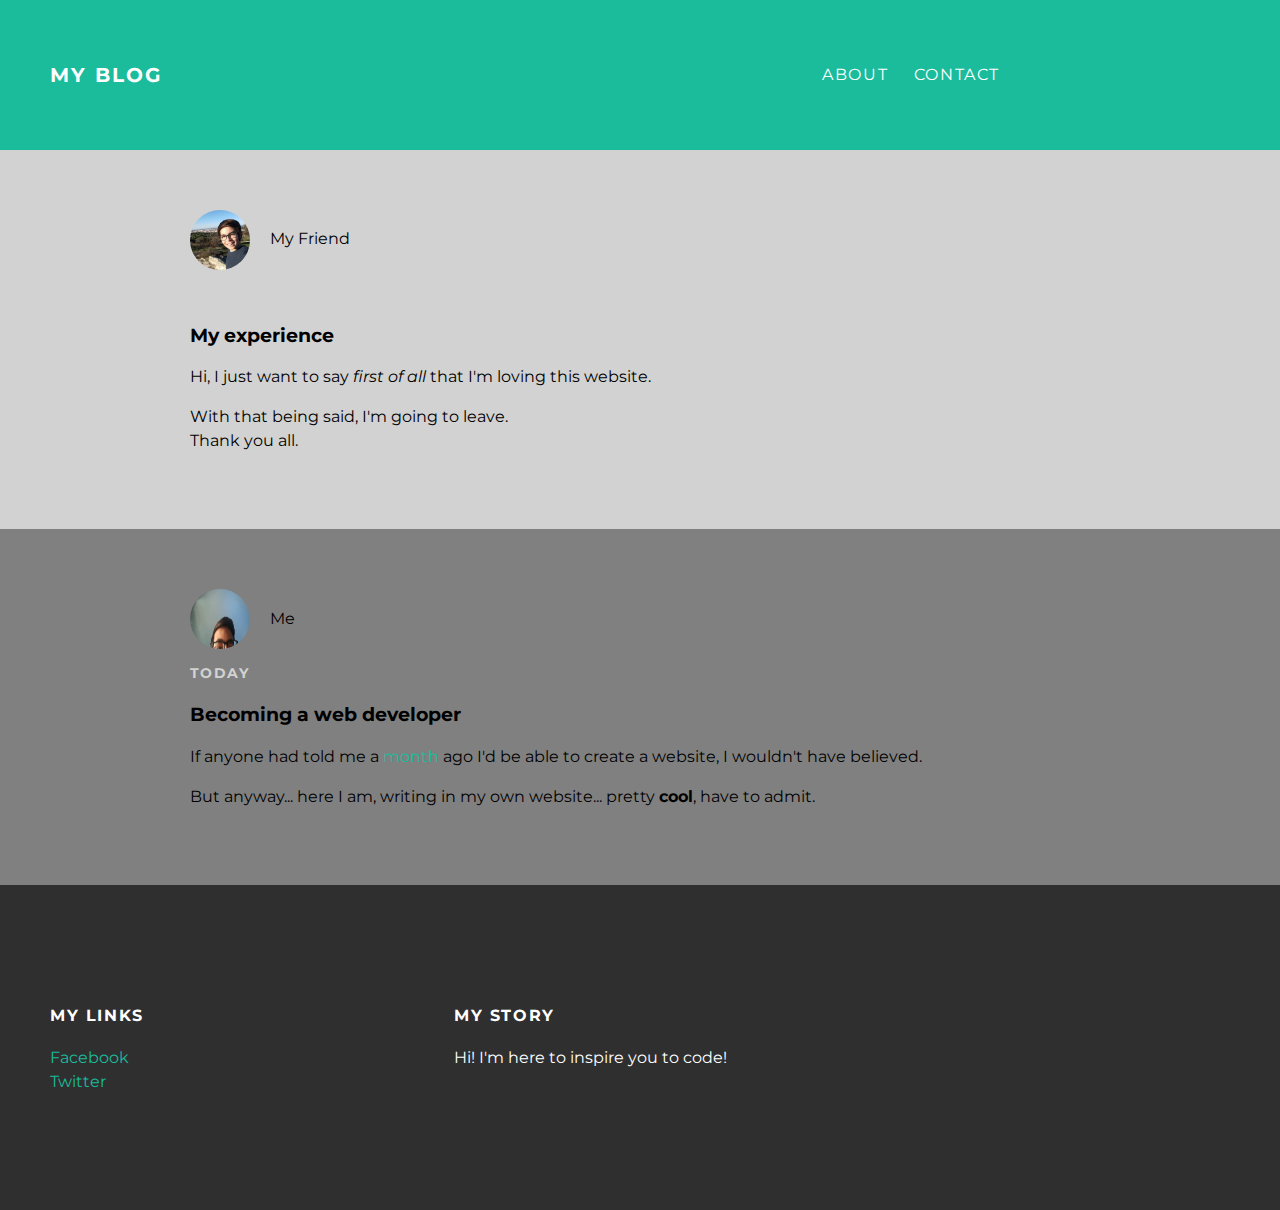
<file: index.html>
<!DOCTYPE html>
<html>
  <head>
    <title> My Blog </title>
    <link rel="stylesheet" type ="text/css" href="styles.css">
  </head>
  <body>
    <div id="header">
      <div class="container">
       <a id="header-title" href="index.html"> My Blog </a>
       <ul id="header-nav">
         <li><a href="about.html"> About </a></li>
         <li><a href="mailto:blab55153@gmail.com"> Contact </a></li>
       </ul> 
      </div>
    </div>
    <div id="content">
      <div class= "post-container">
      <div class = "post">
        <div class = "post-author">
          <img src = "me1.jpg">
          <span> My Friend </span>
        </div>
        <p class = "post-date"> Today </p>
        <h3 class = "post-title"> My experience </h3>
        <div class = "post-content">
          <p> Hi, I just want to say <em> first of all </em> that I'm loving this website. </p>
          <p> With that being said, I'm going to leave.<br> Thank you all.</p> 
        </div>
      </div>
      <div class="post-container">
       <div class = "post">
         <div class = "post-author">
           <img src = "me.jpg">
           <span> Me </span>
         </div>
         <p class = "post-date"> Today </p>
         <h3 class = "post1-title"> Becoming a web developer </h3>
         <div class = "post-content">
           <p> If anyone had told me a <a href="https://calendar.google.com/calendar/r?pli=1&t=AKUaPmZDnNrkkRZX4gjy9q1bhST-6SH3OQV53JQ7B_K9VvnkFI-HMU3-nPd9cCHE2P29QrYjUZpx70V59Re6o8G49rtMD9aPJA%3D%3D">month</a> ago I'd be able to create a website, I wouldn't have believed.</p>
           <p> But anyway... here I am, writing in my own website... pretty <strong>cool</strong>, have to admit.</p>
         </div>
       </div>
      </div> 
      </div>
    </div>
    <div id="footer">
      <div class = "container">
        <div class= "column">
          <h4> My links </h4>
          <p>
            <a href="https://www.facebook.com/profile.php?id=100006518610754"> Facebook</a>
            <br>
            <a href="https://twitter.com/?lang=pt"> Twitter </a>
          </p>
        </div>
        <div class="column">
          <h4> My Story </h4>
          <p> Hi! I'm here to inspire you to code! </p>
        </div>
      </div>
    </div>
  </body>  
</html>
</file>
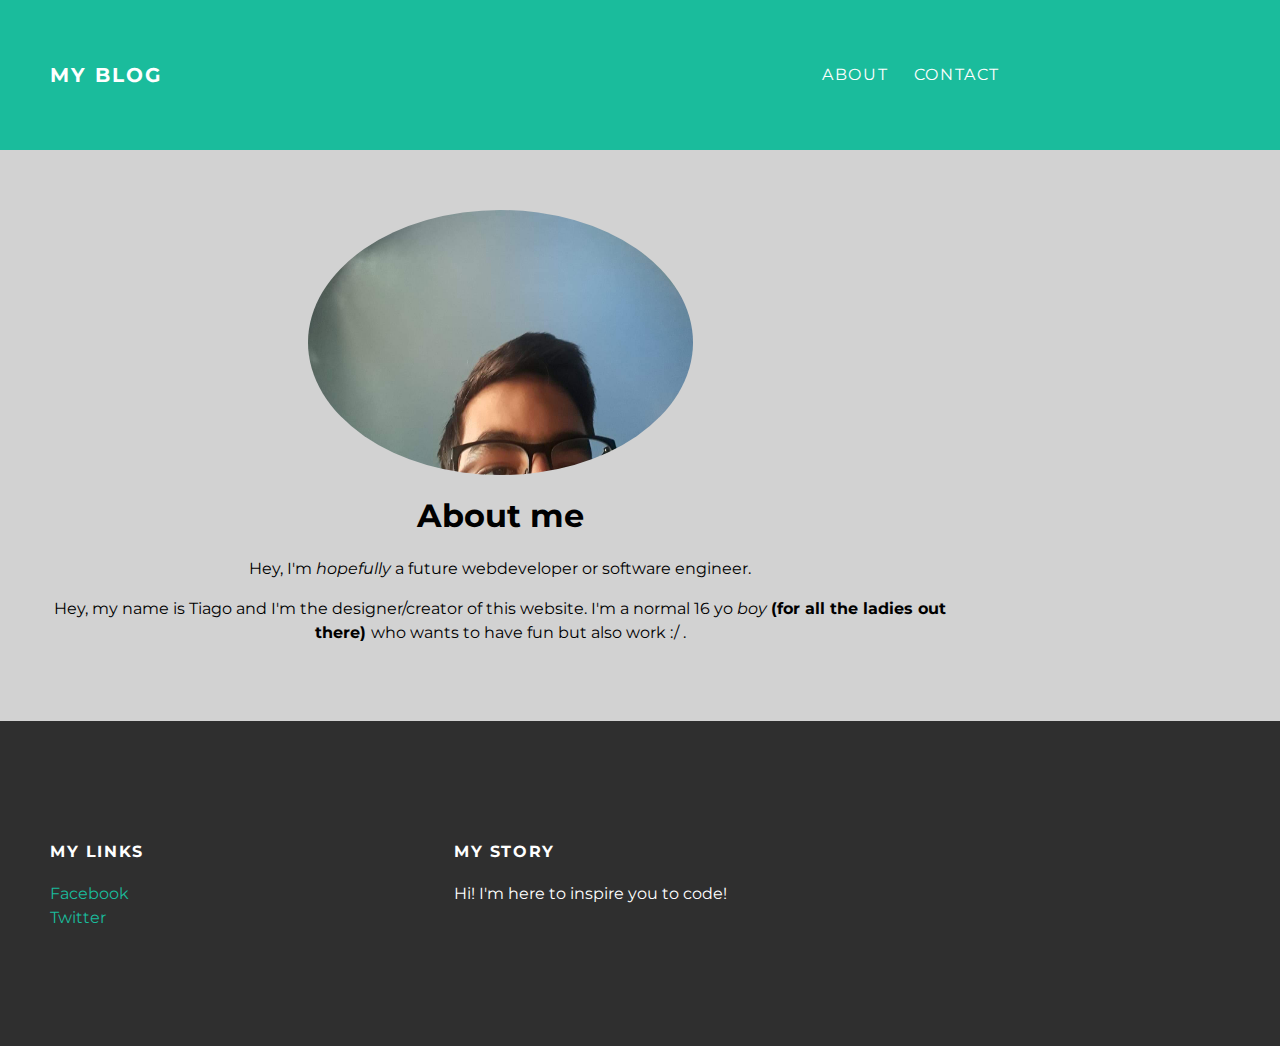
<file: about.html>
<!DOCTYPE html>
<html>
  <head>
    <title> My Blog </title>
    <link rel="stylesheet" type="text/css" href="styles.css">
  </head>
  <body>
    <div id="header">
      <div class="container">
       <a id="header-title" href="index.html"> My Blog </a>
       <ul id="header-nav">
         <li><a href="about.html"> About </a></li>
         <li><a href="mailto:blab55153@gmail.com"> Contact </a></li>
       </ul> 
      </div>
    </div>
    <div id="content">
      <div class= "container">
       <div class = "about">
         <div class = "about-author">
           <img src = "me.jpg">
         </div>
         <h1 class = "about-title"> About me </h1>
         <div class = "about-content">
           <p> Hey, I'm <em> hopefully</em> a future webdeveloper or software engineer.</p>
           <p> Hey, my name is Tiago and I'm the designer/creator of this website. I'm a normal 16 yo <em> boy </em> <strong>(for all the ladies out there) </strong> who wants to have fun but also work :/ . </p>
         </div>
       </div>
      </div>
    </div>
    <div id="footer">
      <div class = "container">
        <div class= "column">
          <h4> My links </h4>
          <p>
            <a href="https://www.facebook.com/profile.php?id=100006518610754"> Facebook</a>
            <br>
            <a href="https://twitter.com/?lang=pt"> Twitter </a>
          </p>
        </div>
        <div class="column">
          <h4> My Story </h4>
          <p> Hi! I'm here to inspire you to code! </p>
        </div>
      </div>
    </div>
  </body>  
</html>
</file>
<file: styles.css>
@import url(http://fonts.googleapis.com/css?family=Montserrat:400,700);

body {
  background-color: #d2d2d2;
  margin: 0;
  font-family: "Montserrat", sans-serif;
}
#header{
  background-color: #1abc9c;
  height: 150px;
  line-height: 150px;
}
#header a {
  text-decoration: none;
  color: white;
  text-transform: uppercase;
  letter-spacing: 0.1em;
}
#header a:hover {
  color: #222;
}
#header-title {
  display: block;
  float: left;
  font-weight: bold;
  font-size: 20px;
  margin-left: 50px;
}
#header-nav {
  display:block;
  float: right;
  margin-top: 0;
}
#header-nav li {
  display:inline;
  padding-left: 20px; 
}
.container {
  margin: 0;
  max-width: 1000px;
}
#footer {
  background-color: #2f2f2f;
  padding: 50px 0;
}
.column {
  min-width: 300px;
  display: inline-block;
  vertical-align: top;
  margin: 50px;
}

#footer h4 {
  color: white;
  letter-spacing: 0.1em;
  text-transform: uppercase;
}
#footer p {
  color: white;
}

a{
  color: #1abc9c;
  text-decoration: none;
}
a:hover {
  color: #F6A623;
}

.post, .about {
  margin: 0 auto;
  max-width: 900px;
  padding: 60px 0;
}
.post-author img {
  height: 60px;
  width: 60px;
  vertical-align: middle;
}
.post-author span {
  margin-left: 16px;
}
.post-date {
  color: #d2d2d2;
  letter-spacing: 0.1em;
  font-weight: bold;
  font-size: 14px;
  text-transform: uppercase;
}

h1, h2, h3, h4 {
  color: black;
}
p{
  line-height: 1.5;
}

.about-author img {
  height: 265px;
  width: 385px;
  vertical-align: middle;
}
.about {
  text-align: center;
}
.post-author img, .about-author img {
  border-radius: 50%;
}
.post-container:nth-child(even) {
  background-color: grey;
}
</file>
